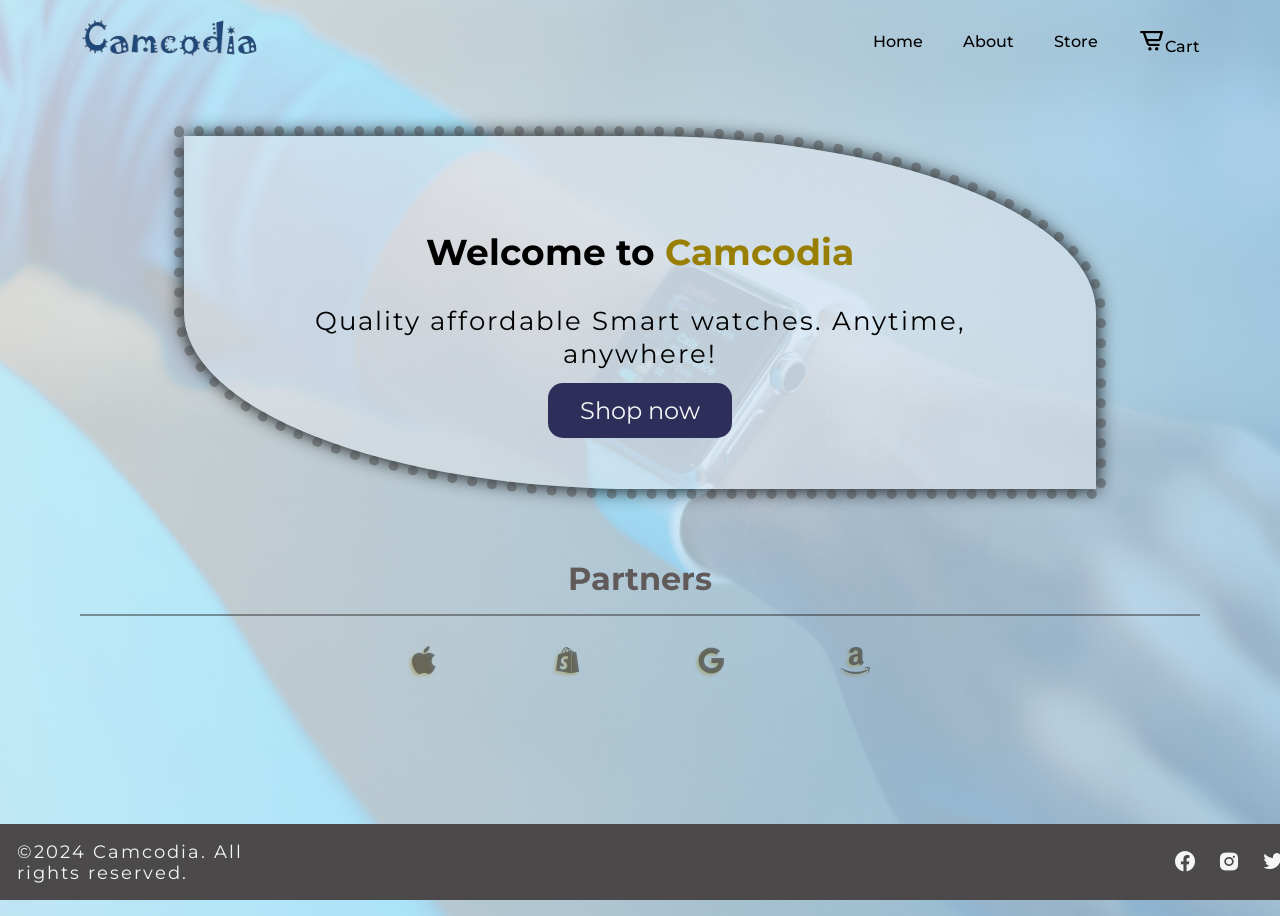
<file: index.html>
<!DOCTYPE html>
<html lang="en">
  <head>
    <meta charset="UTF-8" />
    <meta name="viewport" content="width=device-width, initial-scale=1.0" />
    <meta name="description" content="Camcodia is an e-commerce website where you can order quality affordable smart watches." />
    <meta name="keywords" content="Phone, affordable, Sports, Smart watch, Sell" />
    <meta name="author" content="G.C. Williams" />
    <title>Camcodia | Home</title>
    <link href='https://unpkg.com/boxicons@2.1.4/css/boxicons.min.css' rel='stylesheet'>
    <link rel="stylesheet" href="style.css" />
    <link rel="apple-touch-icon" sizes="180x180" href="images/favicon_io/apple-touch-icon.png">
    <link rel="icon" type="image/png" sizes="32x32" href="images/favicon_io/favicon-32x32.png">
    <link rel="icon" type="image/png" sizes="16x16" href="images/favicon_io/favicon-16x16.png">
    <link rel="manifest" href="images/favicon_io/site.webmanifest">
  </head>
  <body>
    <div class="container">
      <header>
        <a href="index.html">
          <img src="images/camcodia-logo.png" alt="camcodia logo" width="180px" />
        </a>
        <nav>
          <a href="index.html" class="link">Home</a>
          <a href="about.html" class="link">About</a>
          <a href="store.html" class="link">Store</a>
          <a href="#" class="link"><i class='bx bx-cart-alt' ></i>Cart</a>
        </nav>
      </header>

      <main>
        <section class="cta">
          <h1>Welcome to <span>Camcodia</span></h1>
          <p>Quality affordable Smart watches. Anytime, anywhere!</p>
          <a href="store.html" class="cta-btn">Shop now</a>
        </section>
        <section class="partners">
          <h2>Partners</h2>
          <p>
            <i class='bx bxl-apple'></i>
            <i class='bx bxl-shopify'></i>
            <i class='bx bxl-google'></i>
            <i class='bx bxl-amazon'></i>
          </p>
        </section>
      </main>
      
    </div>
    <footer>
      <p>&copy;2024 Camcodia. All rights reserved.</p>
      <div><i class='bx bxl-facebook-circle'></i><i class='bx bxl-instagram-alt'></i><i class='bx bxl-twitter'></i></div>
    </footer>
  </body>
</html>
</file>
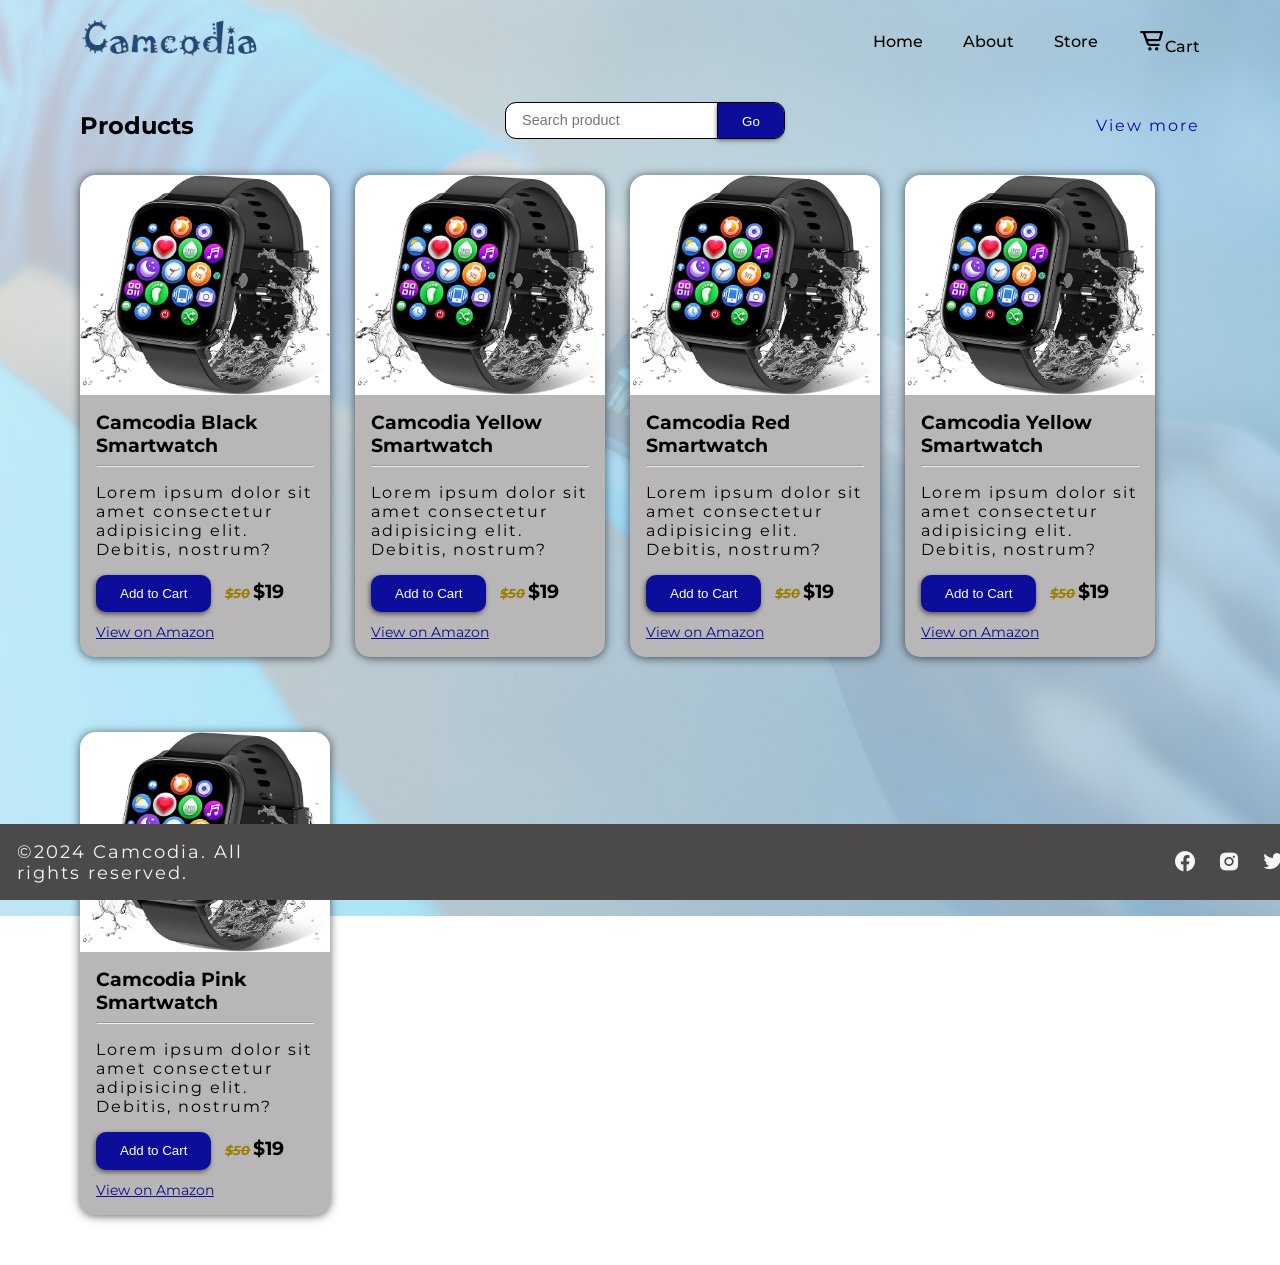
<file: store.html>
<!DOCTYPE html>
<html lang="en">
  <head>
    <meta charset="UTF-8" />
    <meta name="viewport" content="width=device-width, initial-scale=1.0" />
    <title>Camcodia | Store</title>
    <link href='https://unpkg.com/boxicons@2.1.4/css/boxicons.min.css' rel='stylesheet'>
    <link rel="stylesheet" href="style.css" />
    <link rel="apple-touch-icon" sizes="180x180" href="images/favicon_io/apple-touch-icon.png">
    <link rel="icon" type="image/png" sizes="32x32" href="images/favicon_io/favicon-32x32.png">
    <link rel="icon" type="image/png" sizes="16x16" href="images/favicon_io/favicon-16x16.png">
    <link rel="manifest" href="images/favicon_io/site.webmanifest">
  </head>
  <body>
    <!--  
      1. Inline css - use style attribute
      2. Internal css - use a style element in the head section
      3. External css - use a seperate css file
    -->

    <!------ The a tags are for navigation       ---------->
    <div class="container">
      <header>
        <a href="index.html">
          <img src="images/camcodia-logo.png" alt="camcodia logo" width="180px" />
        </a>
        <nav>
          <a href="index.html" class="link">Home</a>
          <a href="about.html" class="link">About</a>
          <a href="store.html" class="link">Store</a>
          <a href="#" class="link"><i class='bx bx-cart-alt' ></i>Cart</a>
        </nav>
      </header>
      <!-- hr tags leaves horizontal lines  -->
      <main>
        <div class="product-header">
          <h2>Products</h2>
          <div>
            <input type="search" id="search-input" placeholder="Search product">
            <button id="search-btn">Go</button>
          </div>
          <a href="#"><p>View more</p></a>
        </div>
        <div class="products">
          <div id="no-results-message">No products found.</div>
          <div class="product-card">
            <img
              class="product-img"
              src="images\smrtwtch.jpg"
              alt="A blue smart watch."
              width="250px" />
            <div class="card-details">
              <h3>Camcodia Black Smartwatch</h3>
              <hr />
              <p>
                Lorem ipsum dolor sit amet consectetur adipisicing elit. Debitis,
                nostrum?
              </p>
              <button type="button">Add to Cart</button>
              <h3 class="inline"><span class="slash">$50</span>$19</h3><br>
              <a
                href="https://www.amazon.com/TORJALPH-Compatible-Samsung-Waterproof-Bluetooh/dp/B09TR2NNJS?ref_=Oct_d_oup_d_7939901011_2&pd_rd_w=34ZYr&content-id=amzn1.sym.4144dc7b-144c-4bb9-8ad9-0260df7d43f5&pf_rd_p=4144dc7b-144c-4bb9-8ad9-0260df7d43f5&pf_rd_r=F85CPCZA505RYSMWXBNW&pd_rd_wg=Trz16&pd_rd_r=9e9239f2-a894-47f4-996f-c6b5f1b0f0ce&pd_rd_i=B09TR2NNJS&th=1"
                target="_blank" class="amazon"
                >View on Amazon</a
              >
            </div>
          </div>
          <div class="product-card">
            <img
              class="product-img"
              src="images\smrtwtch.jpg"
              alt="A blue smart watch."
              width="250px" />
            <div class="card-details">
              <h3>Camcodia Yellow Smartwatch</h3>
              <hr />
              <p>
                Lorem ipsum dolor sit amet consectetur adipisicing elit. Debitis,
                nostrum?
              </p>
              <button type="button">Add to Cart</button>
              <h3 class="inline"><span class="slash">$50</span>$19</h3><br>
              <a
                href="https://www.amazon.com/TORJALPH-Compatible-Samsung-Waterproof-Bluetooh/dp/B09TR2NNJS?ref_=Oct_d_oup_d_7939901011_2&pd_rd_w=34ZYr&content-id=amzn1.sym.4144dc7b-144c-4bb9-8ad9-0260df7d43f5&pf_rd_p=4144dc7b-144c-4bb9-8ad9-0260df7d43f5&pf_rd_r=F85CPCZA505RYSMWXBNW&pd_rd_wg=Trz16&pd_rd_r=9e9239f2-a894-47f4-996f-c6b5f1b0f0ce&pd_rd_i=B09TR2NNJS&th=1"
                target="_blank" class="amazon"
                >View on Amazon</a
              >
            </div>
          </div>
          <div class="product-card">
            <img
              class="product-img"
              src="images\smrtwtch.jpg"
              alt="A blue smart watch."
              width="250px" />
            <div class="card-details">
              <h3>Camcodia Red Smartwatch</h3>
              <hr />
              <p>
                Lorem ipsum dolor sit amet consectetur adipisicing elit. Debitis,
                nostrum?
              </p>
              <button type="button">Add to Cart</button>
              <h3 class="inline"><span class="slash">$50</span>$19</h3><br>
              <a
                href="https://www.amazon.com/TORJALPH-Compatible-Samsung-Waterproof-Bluetooh/dp/B09TR2NNJS?ref_=Oct_d_oup_d_7939901011_2&pd_rd_w=34ZYr&content-id=amzn1.sym.4144dc7b-144c-4bb9-8ad9-0260df7d43f5&pf_rd_p=4144dc7b-144c-4bb9-8ad9-0260df7d43f5&pf_rd_r=F85CPCZA505RYSMWXBNW&pd_rd_wg=Trz16&pd_rd_r=9e9239f2-a894-47f4-996f-c6b5f1b0f0ce&pd_rd_i=B09TR2NNJS&th=1"
                target="_blank" class="amazon"
                >View on Amazon</a
              >
            </div>
          </div>
          <div class="product-card">
            <img
              class="product-img"
              src="images\smrtwtch.jpg"
              alt="A blue smart watch."
              width="250px" />
            <div class="card-details">
              <h3>Camcodia Yellow Smartwatch</h3>
              <hr />
              <p>
                Lorem ipsum dolor sit amet consectetur adipisicing elit. Debitis,
                nostrum?
              </p>
              <button type="button">Add to Cart</button>
              <h3 class="inline"><span class="slash">$50</span>$19</h3><br>
              <a
                href="https://www.amazon.com/TORJALPH-Compatible-Samsung-Waterproof-Bluetooh/dp/B09TR2NNJS?ref_=Oct_d_oup_d_7939901011_2&pd_rd_w=34ZYr&content-id=amzn1.sym.4144dc7b-144c-4bb9-8ad9-0260df7d43f5&pf_rd_p=4144dc7b-144c-4bb9-8ad9-0260df7d43f5&pf_rd_r=F85CPCZA505RYSMWXBNW&pd_rd_wg=Trz16&pd_rd_r=9e9239f2-a894-47f4-996f-c6b5f1b0f0ce&pd_rd_i=B09TR2NNJS&th=1"
                target="_blank" class="amazon"
                >View on Amazon</a
              >
            </div>
          </div>
          <div class="product-card">
            <img
              class="product-img"
              src="images\smrtwtch.jpg"
              alt="A blue smart watch."
              width="250px" />
            <div class="card-details">
              <h3>Camcodia Pink Smartwatch</h3>
              <hr />
              <p>
                Lorem ipsum dolor sit amet consectetur adipisicing elit. Debitis,
                nostrum?
              </p>
              <button type="button">Add to Cart</button>
              <h3 class="inline"><span class="slash">$50</span>$19</h3><br>
              <a
                href="https://www.amazon.com/TORJALPH-Compatible-Samsung-Waterproof-Bluetooh/dp/B09TR2NNJS?ref_=Oct_d_oup_d_7939901011_2&pd_rd_w=34ZYr&content-id=amzn1.sym.4144dc7b-144c-4bb9-8ad9-0260df7d43f5&pf_rd_p=4144dc7b-144c-4bb9-8ad9-0260df7d43f5&pf_rd_r=F85CPCZA505RYSMWXBNW&pd_rd_wg=Trz16&pd_rd_r=9e9239f2-a894-47f4-996f-c6b5f1b0f0ce&pd_rd_i=B09TR2NNJS&th=1"
                target="_blank" class="amazon"
                >View on Amazon</a
              >
            </div>
          </div>
        </div>
      </main>
    </div>
    <footer>
      <p>&copy;2024 Camcodia. All rights reserved.</p>
      <div><i class='bx bxl-facebook-circle'></i><i class='bx bxl-instagram-alt'></i><i class='bx bxl-twitter'></i></div>
    </footer>

    <script src="search.js"></script>
  </body>
</html>
</file>
<file: style.css>
@import url('https://fonts.googleapis.com/css2?family=Montserrat:ital,wght@0,100..900;1,100..900&display=swap');



body {
    font-family: "Montserrat", serif;
    color: black;
    margin: 0;
    padding: 0;
    box-sizing: border-box;
    background-image: linear-gradient(90deg, rgba(255, 255, 255, 0.75), rgba(164, 214, 249, 0.774)), url("images/bg_pics.jpg");
    background-position: center;
    background-repeat: no-repeat;
    background-size: cover;
    /* filter: blur(2px);
    -webkit-filter: blur(1px); */
}

.container {
    margin: 0 auto;
    padding: 0.5rem 5rem;
    height: 100vh;
}

header {
    display: flex;
    justify-content: space-between;
    margin-top: 10px;
}

nav {
    display: flex;
    column-gap: 40px;
    align-items: center;    
}

a i {
    color: #000000;
    font-size: 1.7em;
}

p {
    font-size: 1.1em;
    /* font-weight: bold; */
    /* font-style: italic; */
    /* text-decoration: underline; */
    letter-spacing: 2px;
    /* word-spacing: 10px; */
}

a {
    text-decoration: none;
}


.link {
    color: #000000;
    font-weight: 500;
    transition: 0.3s;
}

.link:hover,
.link:hover i {
    color: #987f01;
}

span {
   color: #987f01;
}

.product-img {
    /* border: 5px solid #000; */
    border-radius: 1rem 1rem 0 0;
    height: 220px;

}

.about-main {
    display: flex;
    padding: 3.7rem 6rem;
}

.about-mission {
    margin-right: 250px;
    text-align: justify;
    animation: fadeIn 0.8s ease-in-out;
}

.cta {
    margin: 70px auto;
    font-size: 1.5em;
    background-color: rgba(228, 231, 238, 0.516);
    padding: 4rem;
    border-radius: 0 50% 0 50%;
    outline: 10px dotted rgba(75, 75, 75, 0.491);
    width: 70%;
    text-align: center;
    box-shadow: 0 0 20px #000;
    animation: fadeIn 0.8s ease-out;
}

.cta-btn {
    background-color: #2e2e5b;
    color: whitesmoke;
    padding: 0.8rem 2rem;
    border-radius: 15px;
    transition: background-color 0.4s ease-in-out;
}

.cta-btn:hover {
    background-color: #987f01;

}

.about-main video {
    outline: 7px dotted #3333337f;
    border-radius: 10px;
    transition: fadeUp 0.5s ease-in-out;
    animation: fadeUp 0.8s ease;
    box-shadow: -3px 5px 10px rgba(0, 0, 0, 0.5);
}

.product-header {
    display: flex;
    justify-content: space-between;
    margin-top: 25px;
    align-items: center;
}

.product-header div {
    display: flex;
    column-gap: 0px;

}

#search-input {
    height: 35px;
    padding: 1rem;
    border: none;
    border-radius: 10px 0 0 10px;
    outline: 1px solid #000;
    font-size: 0.9em;
}

#search-btn {
    border-radius: 0 10px 10px 0;
    height: 35px;
    outline: 1px solid #000;
}

.product-header a p {
    font-size: 1em;
    color: #0b0b93;
    transition: 0.3s;
}

.product-header a p:hover {
    color: #987f01;
}

.products {
    display: flex;
    justify-content: flex-start;
    flex-wrap: wrap;
    gap: 25px;
    align-items: center;
    margin-top: 15px;
}

#no-results-message {
    display: none;
    text-align: center;
    width: 100%;
    font-size: 1.2em;
    margin-top: 20px;
    font-style: italic;
}

.product-card {
    display: flex;
    flex-direction: column;
    justify-content: center;
    width: 250px;
    background-color: #b8b6b6;
    border-radius: 15px;
    margin: 0 0 50px 0;
    margin-bottom: 50px;
    box-shadow: 0px 1px 10px #0000009e;
    transition: transform 0.8s ease;
    align-self: stretch;
}

.product-card:hover {
    /* transform: translate(0px,-20px); */
    transform: scale(1.04,1.04);
}

.card-details {
    padding: 1rem;
}

.card-details h3 {
    margin: 0 0;
}

.card-details p {
    font-size: 1em;
}

button {
    padding: 0.7rem 1.5rem 0.7rem 1.5rem;
    border-radius: 10px;
    background-color: rgb(13, 13, 156);
    border: none;
    color: white;
    margin-bottom: 10px;
    box-shadow: -1px 2px 5px #0000008d;
    transition: 0.3s;
    cursor: pointer;
}

button:hover {
    background-color: #987f01;
}

.inline {
    display: inline;
}

.slash {
    text-decoration: line-through;
    font-size: 0.7em;
    font-style: italic;
    margin-right: 3px;
    margin-left: 10px;
}

.amazon {
    font-size: 0.9em;
    color: #0b0b93;
    text-decoration: underline;
}

.partners {
    text-align: center;
    word-spacing: 100px;
}

.partners h2 {
    font-size: 2em;
    color: #605a5a;
    border-bottom: 2px solid rgba(42, 40, 40, 0.468);
    padding-bottom: 1rem;
}

.partners p {
    animation: fadeDown 1s ease-in-out;
}

.partners p i {
    font-size: 2em;
    color: rgba(56, 54, 54, 0.601);
    text-shadow: -1.5px 1.5px 3px #987f0157;
}

footer {
    /* margin-top: 330px; */
    background-color: #4b4949;
    color: whitesmoke;
    padding: 5px;
    /* text-align: center; */
    position: fixed;
    bottom: 0;
    width: 100%;
    display: flex;
    justify-content: space-around;
    align-items: center;
    column-gap: 900px;
}

footer p {
    margin: 12px;
}

footer div {
    font-size: 1.5em;
    display: flex;
    column-gap: 20px;
}




/* 
RGB - Red, Green, Blue
RGB(255, 0, 0)
#00FF00
*/

/* 
style all links with the following properties:
- color: 999
- remove every text decoration
*/


@keyframes fadeUp{
    from{
      opacity:0.1;
      transform: translateY(-70px);
    }
    to{
      opacity: 1;
      transform: translateY(0px);
    }
}

@keyframes fadeIn{
    from{
      opacity:0;
      transform: translateX(-100px);
    }
    to{
      opacity: 1;
      transform: translateX(0px);
    }
}

@keyframes fadeDown {
    from{
        opacity: 0;
        transform: translateY(40px);
    }
    to{
        opacity: 1;
        transform: translateY(0px);
    }
}
</file>
